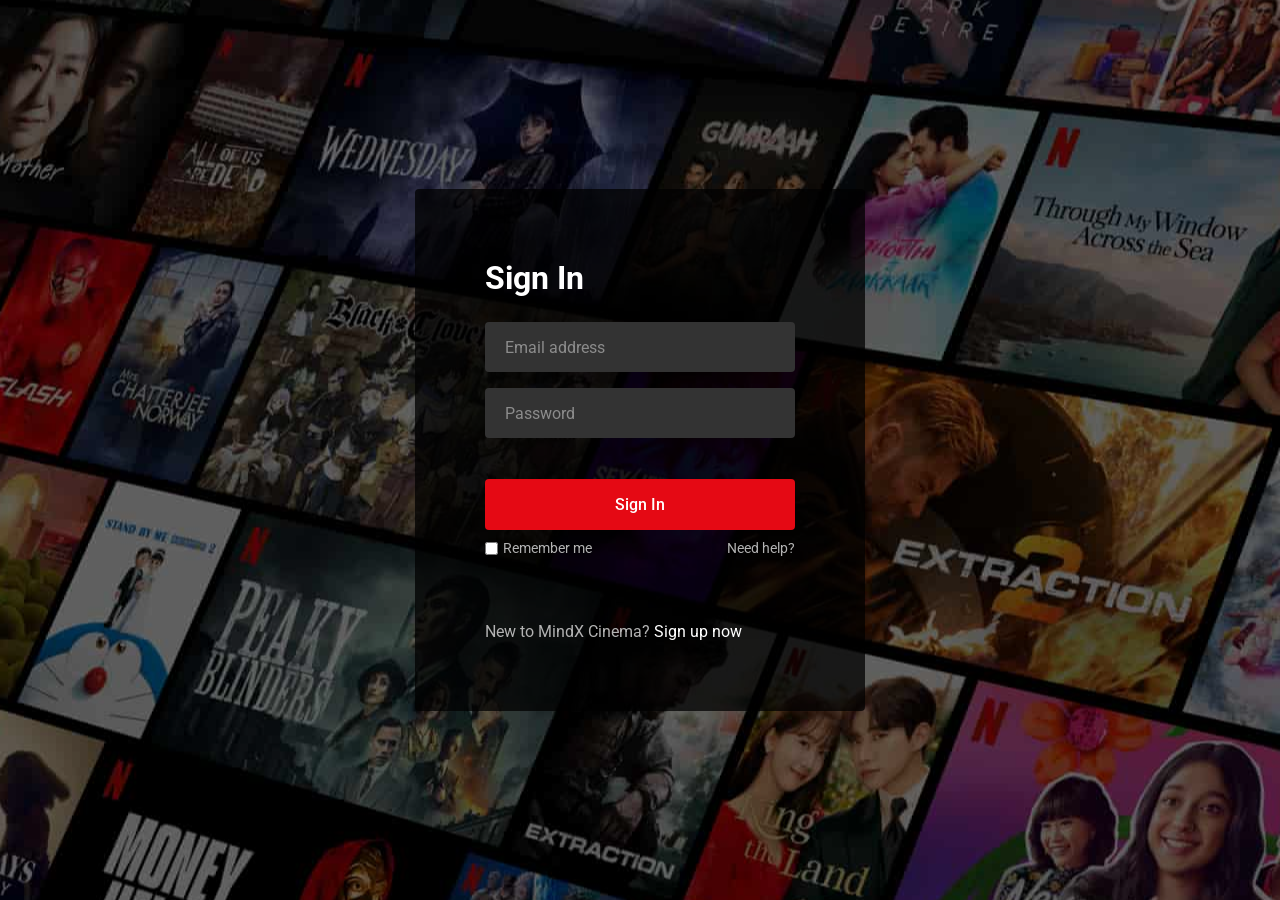
<file: login.html>
<!DOCTYPE html>
<html lang="en">
  <head>
    <meta charset="UTF-8" />
    <meta name="viewport" content="width=device-width, initial-scale=1.0" />
    <title>Login</title>
    <link rel="stylesheet" href="styles/auth.css" />
  </head>
  <body>
    <div class="form-wrapper">
      <h2>Sign In</h2>
      <form action="#">
        <div class="form-control">
          <input id="email" type="text" required />
          <label>Email address</label>
        </div>
        <div class="form-control">
          <input id="password" type="password" required />
          <label>Password</label>
        </div>
        <button type="submit">Sign In</button>
        <div class="form-help">
          <div class="remember-me">
            <input type="checkbox" id="remember-me" />
            <label for="remember-me">Remember me</label>
          </div>
          <a href="#">Need help?</a>
        </div>
      </form>
      <p>New to MindX Cinema? <a href="./register.html">Sign up now</a></p>
    </div>

    <script src="./scripts/login.js"></script>
  </body>
</html>
</file>
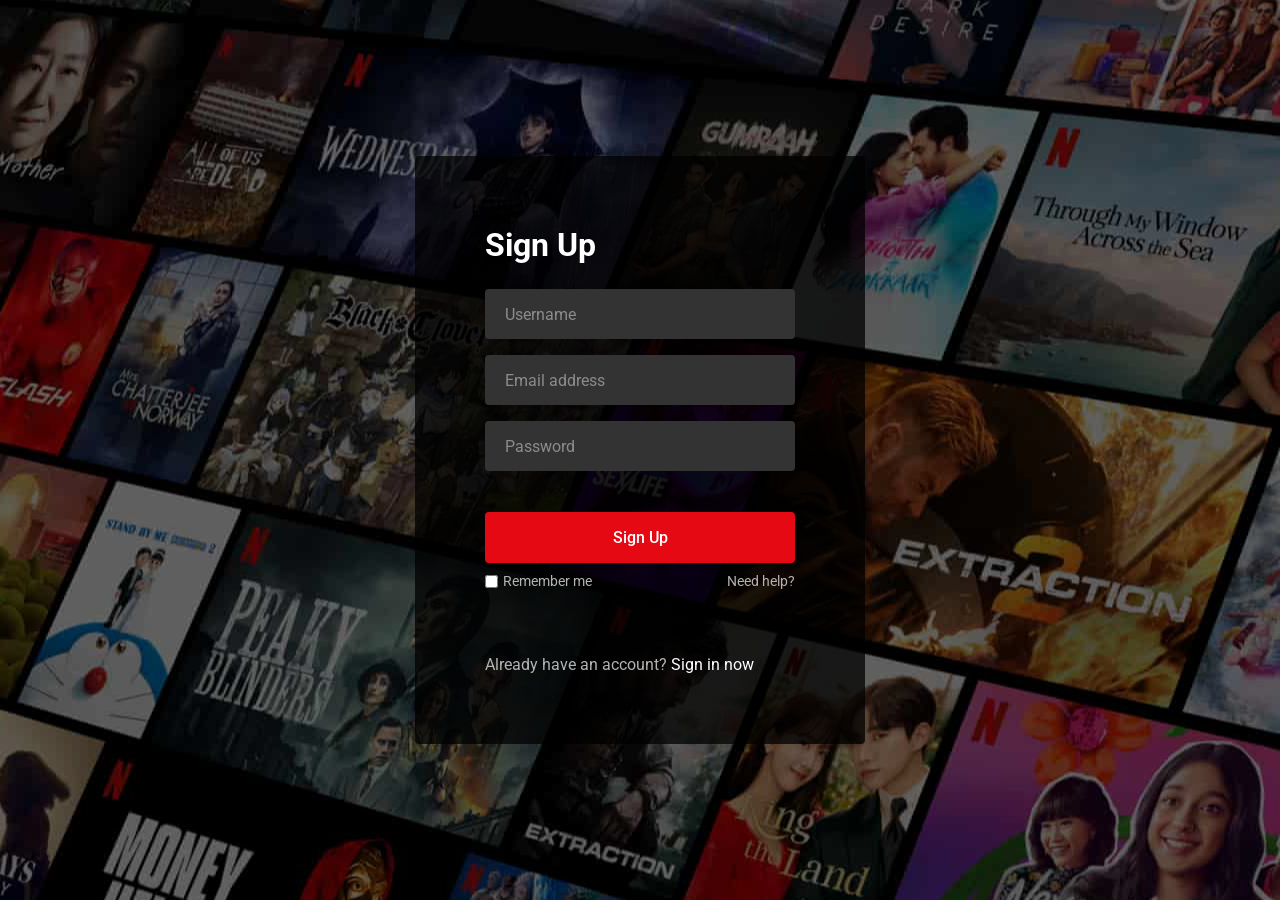
<file: register.html>
<!DOCTYPE html>
<html lang="en">
  <head>
    <meta charset="UTF-8" />
    <meta name="viewport" content="width=device-width, initial-scale=1.0" />
    <title>Register</title>
    <link rel="stylesheet" href="./styles/auth.css" />
  </head>
  <body>
    <div class="form-wrapper">
      <h2>Sign Up</h2>
      <form action="#">
        <div class="form-control">
          <input id="username" type="text" required />
          <label>Username</label>
        </div>
        <div class="form-control">
          <input id="email" type="text" required />
          <label>Email address</label>
        </div>
        <div class="form-control">
          <input id="password" type="password" required />
          <label>Password</label>
        </div>
        <button type="submit">Sign Up</button>
        <div class="form-help">
          <div class="remember-me">
            <input type="checkbox" id="remember-me" />
            <label for="remember-me">Remember me</label>
          </div>
          <a href="#">Need help?</a>
        </div>
      </form>
      <p>Already have an account? <a href="./login.html">Sign in now</a></p>
    </div>

    <script src="./scripts/register.js"></script>
  </body>
</html>
</file>
<file: styles/auth.css>
/* Import font Roboto từ Google Fonts */
@import url("https://fonts.googleapis.com/css2?family=Roboto:wght@400;500;600;700&display=swap");

/* Reset CSS cơ bản cho toàn bộ trang */
* {
  margin: 0;              /* Xóa khoảng cách mặc định */
  padding: 0;             /* Xóa padding mặc định */
  box-sizing: border-box; /* Tính width/height bao gồm cả padding + border */
  font-family: "Roboto", sans-serif; /* Áp dụng font Roboto */
}

/* Nền chính của trang */
body {
  background: #000; /* màu đen */
}

/* Tạo lớp nền ảnh mờ phía sau (overlay) */
body::before {
  content: "";          /* bắt buộc phải có khi dùng ::before */
  position: absolute;   /* đặt vị trí tuyệt đối */
  left: 0;
  top: 0;
  opacity: 0.5;         /* làm mờ ảnh */
  width: 100%;
  height: 100%;
  background: url("../assets/hero-img.jpg"); /* ảnh nền */
  background-position: center; /* căn giữa ảnh */
}

/* Thanh điều hướng (nav) */
nav {
  position: fixed;     /* cố định trên màn hình */
  padding: 25px 60px;  /* khoảng cách trong */
  z-index: 1;          /* nằm trên lớp nền */
}

/* Logo trong nav */
nav a img {
  width: 167px; /* chỉnh kích thước logo */
}

/* Khung form đăng nhập */
.form-wrapper {
  position: absolute;
  left: 50%;
  top: 50%;
  border-radius: 4px;
  padding: 70px;
  width: 450px;

  /* căn giữa form */
  transform: translate(-50%, -50%);

  /* nền đen trong suốt */
  background: rgba(0, 0, 0, 0.75);
}

/* Tiêu đề form */
.form-wrapper h2 {
  color: #fff;
  font-size: 2rem;
}

/* Khoảng cách form */
.form-wrapper form {
  margin: 25px 0 65px;
}

/* Mỗi ô input */
form .form-control {
  height: 50px;
  position: relative; /* để label position theo */
  margin-bottom: 16px;
}

/* Input */
.form-control input {
  height: 100%;
  width: 100%;
  background: #333;
  border: none;
  outline: none;
  border-radius: 4px;
  color: #fff;
  font-size: 1rem;
  padding: 0 20px;
}

/* Khi input được focus hoặc hợp lệ */
.form-control input:is(:focus, :valid) {
  background: #444;          /* đổi màu nền */
  padding: 16px 20px 0;      /* đẩy text xuống */
}

/* Label (placeholder giả) */
.form-control label {
  position: absolute;
  left: 20px;
  top: 50%;
  transform: translateY(-50%); /* căn giữa theo chiều dọc */
  font-size: 1rem;
  pointer-events: none; /* không cho click */
  color: #8c8c8c;
  transition: all 0.1s ease;
}

/* Khi input focus hoặc valid -> label bay lên */
.form-control input:is(:focus, :valid) ~ label {
  font-size: 0.75rem;       /* nhỏ lại */
  transform: translateY(-130%); /* bay lên trên */
}

/* Nút submit */
form button {
  width: 100%;
  padding: 16px 0;
  font-size: 1rem;
  background: #e50914; /* đỏ */
  color: #fff;
  font-weight: 500;
  border-radius: 4px;
  border: none;
  outline: none;
  margin: 25px 0 10px;
  cursor: pointer; /* hiện bàn tay khi hover */
  transition: 0.1s ease;
}

/* Hover nút */
form button:hover {
  background: #c40812; /* đỏ đậm hơn */
}

/* Link trong form */
.form-wrapper a {
  text-decoration: none; /* bỏ gạch chân */
}

/* Hover link */
.form-wrapper a:hover {
  text-decoration: underline;
}

/* Áp dụng màu cho nhiều thẻ cùng lúc */
.form-wrapper :where(label, p, small, a) {
  color: #b3b3b3;
}

/* Phần help dưới form */
form .form-help {
  display: flex;
  justify-content: space-between; /* dàn đều */
}

/* Remember me */
form .remember-me {
  display: flex;
}

/* Checkbox */
form .remember-me input {
  margin-right: 5px;
  accent-color: #b3b3b3; /* màu checkbox */
}

/* Chữ nhỏ */
form .form-help :where(label, a) {
  font-size: 0.9rem;
}

/* Link trong đoạn text */
.form-wrapper p a {
  color: #fff;
}

/* Text nhỏ */
.form-wrapper small {
  display: block;
  margin-top: 15px;
  color: #b3b3b3;
}

/* Link trong small */
.form-wrapper small a {
  color: #0071eb; /* xanh */
}

/* Responsive (màn hình nhỏ) */
@media (max-width: 740px) {

  /* Ẩn ảnh nền */
  body::before {
    display: none;
  }

  /* Giảm padding */
  nav,
  .form-wrapper {
    padding: 20px;
  }

  /* Logo nhỏ lại */
  nav a img {
    width: 140px;
  }

  /* Form full màn hình */
  .form-wrapper {
    width: 100%;
    top: 43%;
  }

  /* Giảm khoảng cách */
  .form-wrapper form {
    margin: 25px 0 40px;
  }
}
</file>
